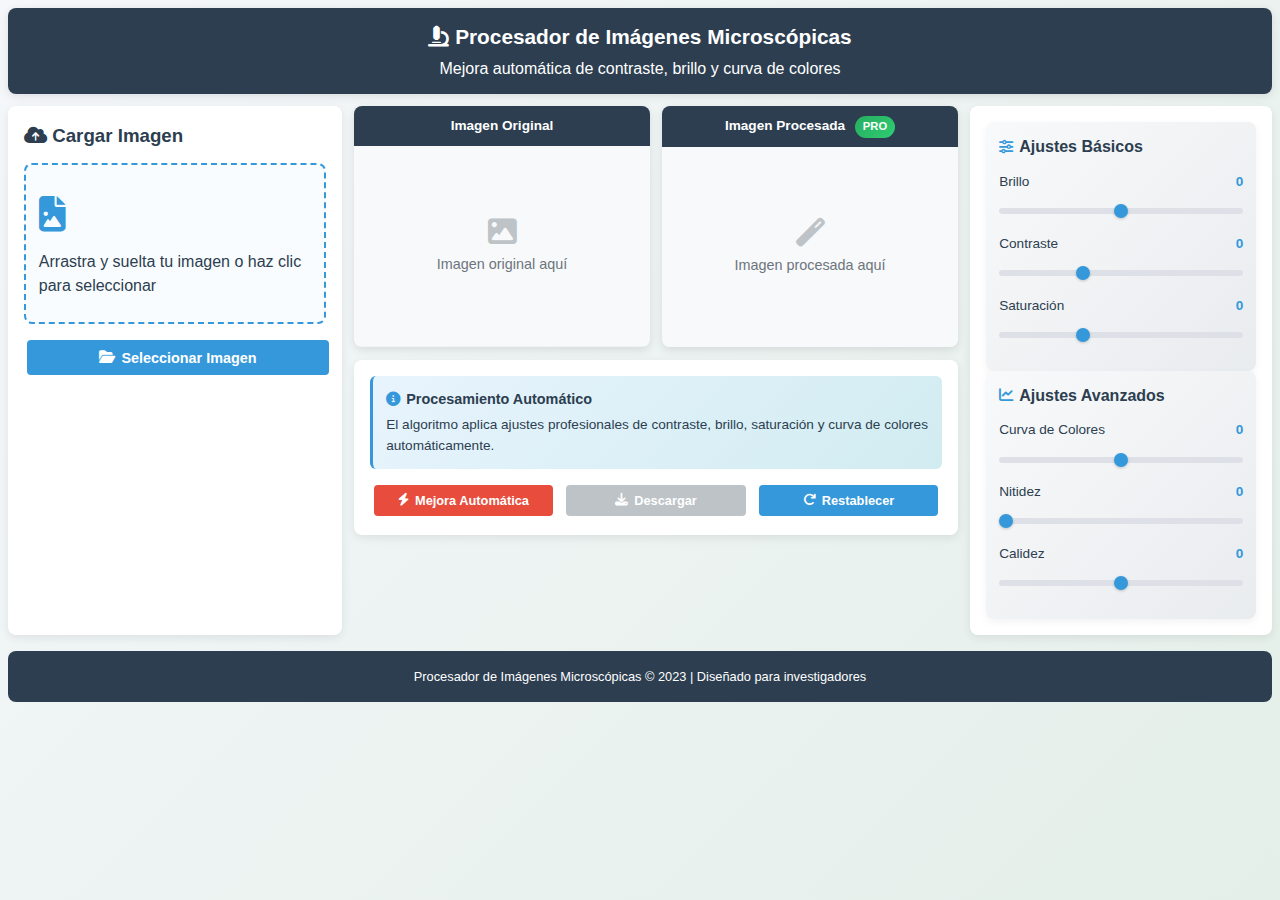
<file: foto.html>
<!DOCTYPE html>
<html lang="es">
<head>
    <meta charset="UTF-8">
    <meta name="viewport" content="width=device-width, initial-scale=1.0">
    <title>Procesador Compacto de Imágenes Microscópicas</title>
    <link rel="stylesheet" href="https://cdnjs.cloudflare.com/ajax/libs/font-awesome/6.4.0/css/all.min.css">
    <style>
        :root {
            --primary-color: #2c3e50;
            --secondary-color: #3498db;
            --accent-color: #e74c3c;
            --light-color: #ecf0f1;
            --dark-color: #2c3e50;
            --success-color: #27ae60;
        }
        
        * {
            margin: 0;
            padding: 0;
            box-sizing: border-box;
            font-family: 'Segoe UI', Tahoma, Geneva, Verdana, sans-serif;
        }
        
        body {
            background: linear-gradient(135deg, #f5f7fa 0%, #e4efe9 100%);
            color: var(--dark-color);
            line-height: 1.5;
            min-height: 100vh;
            padding: 0.5rem;
        }
        
        header {
            background-color: var(--primary-color);
            color: white;
            padding: 0.8rem;
            text-align: center;
            box-shadow: 0 2px 10px rgba(0, 0, 0, 0.1);
            border-radius: 8px;
            margin-bottom: 0.8rem;
        }
        
        h1 {
            font-weight: 600;
            font-size: 1.3rem;
            margin-bottom: 0.3rem;
        }
        
        .container {
            max-width: 1400px;
            margin: 0 auto;
            display: flex;
            flex-wrap: wrap;
            gap: 0.8rem;
        }
        
        .upload-section {
            flex: 1;
            min-width: 250px;
            background-color: white;
            border-radius: 8px;
            padding: 1rem;
            box-shadow: 0 3px 10px rgba(0, 0, 0, 0.08);
        }
        
        .images-section {
            flex: 2;
            min-width: 300px;
            display: flex;
            flex-direction: column;
            gap: 0.8rem;
        }
        
        .controls-section {
            flex: 1;
            min-width: 250px;
            display: flex;
            flex-direction: column;
            gap: 0.8rem;
        }
        
        .card {
            background-color: white;
            border-radius: 8px;
            padding: 1rem;
            box-shadow: 0 3px 10px rgba(0, 0, 0, 0.08);
        }
        
        .upload-area {
            border: 2px dashed var(--secondary-color);
            border-radius: 8px;
            padding: 1.5rem 0.8rem;
            margin: 0.8rem 0;
            transition: all 0.3s ease;
            cursor: pointer;
            background-color: rgba(52, 152, 219, 0.03);
        }
        
        .upload-area:hover {
            background-color: rgba(52, 152, 219, 0.08);
        }
        
        .upload-area.highlight {
            background-color: rgba(52, 152, 219, 0.15);
            border-color: var(--accent-color);
        }
        
        .upload-icon {
            font-size: 2.2rem;
            color: var(--secondary-color);
            margin-bottom: 0.5rem;
        }
        
        .file-input {
            display: none;
        }
        
        .btn {
            background-color: var(--secondary-color);
            color: white;
            border: none;
            padding: 0.6rem 1rem;
            border-radius: 4px;
            cursor: pointer;
            font-size: 0.9rem;
            font-weight: 600;
            transition: all 0.3s ease;
            margin: 0.2rem;
            display: inline-flex;
            align-items: center;
            justify-content: center;
            width: 100%;
        }
        
        .btn:hover {
            background-color: #2980b9;
        }
        
        .btn i {
            margin-right: 6px;
        }
        
        .btn-process {
            background-color: var(--accent-color);
        }
        
        .btn-process:hover {
            background-color: #c0392b;
        }
        
        .btn-download {
            background-color: var(--success-color);
        }
        
        .btn-download:hover {
            background-color: #219653;
        }
        
        .btn:disabled {
            background-color: #bdc3c7;
            cursor: not-allowed;
        }
        
        .image-comparison {
            display: flex;
            flex-wrap: wrap;
            gap: 0.8rem;
        }
        
        .image-container {
            flex: 1;
            min-width: 200px;
            border-radius: 8px;
            overflow: hidden;
            box-shadow: 0 3px 10px rgba(0, 0, 0, 0.1);
        }
        
        .image-container-header {
            background-color: var(--primary-color);
            color: white;
            padding: 0.6rem;
            text-align: center;
            font-weight: 600;
            font-size: 0.85rem;
        }
        
        .image-wrapper {
            position: relative;
            background-color: #f8f9fa;
            display: flex;
            align-items: center;
            justify-content: center;
            min-height: 200px;
            max-height: 300px;
            overflow: hidden;
        }
        
        .image-placeholder {
            padding: 1rem;
            text-align: center;
            color: #6c757d;
            font-size: 0.9rem;
        }
        
        .image-placeholder i {
            font-size: 1.8rem;
            margin-bottom: 0.5rem;
            color: #bdc3c7;
        }
        
        canvas {
            max-width: 100%;
            max-height: 100%;
            display: block;
            margin: 0 auto;
        }
        
        .controls {
            display: flex;
            flex-direction: column;
            gap: 0.8rem;
        }
        
        .control-group {
            background: linear-gradient(135deg, #f8f9fa 0%, #e9ecef 100%);
            border-radius: 8px;
            padding: 0.8rem;
            box-shadow: 0 3px 8px rgba(0, 0, 0, 0.05);
        }
        
        .control-group h3 {
            margin-bottom: 0.8rem;
            color: var(--primary-color);
            display: flex;
            align-items: center;
            font-size: 1rem;
        }
        
        .control-group h3 i {
            margin-right: 6px;
            color: var(--secondary-color);
            font-size: 0.9rem;
        }
        
        .slider-container {
            margin-bottom: 0.8rem;
        }
        
        .slider-label {
            display: flex;
            justify-content: space-between;
            margin-bottom: 0.3rem;
            font-weight: 500;
            font-size: 0.85rem;
        }
        
        .slider-value {
            font-weight: bold;
            color: var(--secondary-color);
            min-width: 30px;
            text-align: right;
            font-size: 0.85rem;
        }
        
        .slider-container input[type="range"] {
            width: 100%;
            height: 6px;
            border-radius: 3px;
            background: #dde1e7;
            outline: none;
            -webkit-appearance: none;
        }
        
        .slider-container input[type="range"]::-webkit-slider-thumb {
            -webkit-appearance: none;
            width: 14px;
            height: 14px;
            border-radius: 50%;
            background: var(--secondary-color);
            cursor: pointer;
            box-shadow: 0 1px 3px rgba(0,0,0,0.2);
        }
        
        .auto-controls {
            display: flex;
            flex-wrap: wrap;
            gap: 0.4rem;
            justify-content: center;
            margin-top: 0.8rem;
        }
        
        .auto-controls .btn {
            width: auto;
            flex: 1;
            min-width: 100px;
            padding: 0.5rem 0.8rem;
            font-size: 0.8rem;
        }
        
        .info-box {
            background: linear-gradient(135deg, #e8f4fd 0%, #d1ecf1 100%);
            border-left: 3px solid var(--secondary-color);
            padding: 0.8rem;
            margin-bottom: 0.8rem;
            border-radius: 6px;
            font-size: 0.85rem;
        }
        
        .info-box h3 {
            color: var(--primary-color);
            margin-bottom: 0.3rem;
            display: flex;
            align-items: center;
            font-size: 0.9rem;
        }
        
        .info-box h3 i {
            margin-right: 6px;
            color: var(--secondary-color);
        }
        
        .processing-indicator {
            display: none;
            text-align: center;
            padding: 0.8rem;
            margin: 0.5rem 0;
            font-size: 0.85rem;
        }
        
        .spinner {
            border: 3px solid rgba(52, 152, 219, 0.2);
            border-left: 3px solid var(--secondary-color);
            border-radius: 50%;
            width: 20px;
            height: 20px;
            animation: spin 1s linear infinite;
            margin: 0 auto 0.5rem;
        }
        
        @keyframes spin {
            0% { transform: rotate(0deg); }
            100% { transform: rotate(360deg); }
        }
        
        footer {
            background-color: var(--primary-color);
            color: white;
            text-align: center;
            padding: 1rem;
            margin-top: 1rem;
            border-radius: 8px;
            font-size: 0.8rem;
        }
        
        .quality-badge {
            display: inline-block;
            background: linear-gradient(135deg, var(--success-color), #2ecc71);
            color: white;
            padding: 0.15rem 0.5rem;
            border-radius: 12px;
            font-size: 0.7rem;
            margin-left: 6px;
            vertical-align: middle;
        }
        
        @media (max-width: 768px) {
            .container {
                flex-direction: column;
            }
            
            .upload-section, .images-section, .controls-section {
                min-width: 100%;
            }
            
            .image-comparison {
                flex-direction: column;
            }
            
            .btn {
                padding: 0.5rem 0.8rem;
                font-size: 0.85rem;
            }
            
            h1 {
                font-size: 1.2rem;
            }
        }
        
        @media (max-width: 480px) {
            body {
                padding: 0.3rem;
            }
            
            .card {
                padding: 0.8rem;
            }
            
            .control-group {
                padding: 0.6rem;
            }
            
            .upload-area {
                padding: 1rem 0.6rem;
            }
            
            h1 {
                font-size: 1.1rem;
            }
            
            .image-container-header {
                padding: 0.5rem;
                font-size: 0.8rem;
            }
            
            .image-wrapper {
                min-height: 180px;
                max-height: 250px;
            }
        }
    </style>
</head>
<body>
    <header>
        <h1><i class="fas fa-microscope"></i> Procesador de Imágenes Microscópicas</h1>
        <p>Mejora automática de contraste, brillo y curva de colores</p>
    </header>
    
    <div class="container">
        <section class="upload-section card">
            <h3><i class="fas fa-cloud-upload-alt"></i> Cargar Imagen</h3>
            <div class="upload-area" id="uploadArea">
                <div class="upload-icon">
                    <i class="fas fa-file-image"></i>
                </div>
                <p>Arrastra y suelta tu imagen o haz clic para seleccionar</p>
            </div>
            <input type="file" id="fileInput" class="file-input" accept="image/*">
            <button class="btn" id="uploadBtn"><i class="fas fa-folder-open"></i> Seleccionar Imagen</button>
            
            <div class="processing-indicator" id="processingIndicator">
                <div class="spinner"></div>
                <p>Procesando imagen...</p>
            </div>
        </section>
        
        <section class="images-section">
            <div class="image-comparison">
                <div class="image-container">
                    <div class="image-container-header">
                        Imagen Original
                    </div>
                    <div class="image-wrapper">
                        <div class="image-placeholder" id="originalPlaceholder">
                            <i class="fas fa-image"></i>
                            <p>Imagen original aquí</p>
                        </div>
                        <canvas id="originalCanvas"></canvas>
                    </div>
                </div>
                
                <div class="image-container">
                    <div class="image-container-header">
                        Imagen Procesada <span class="quality-badge">PRO</span>
                    </div>
                    <div class="image-wrapper">
                        <div class="image-placeholder" id="processedPlaceholder">
                            <i class="fas fa-magic"></i>
                            <p>Imagen procesada aquí</p>
                        </div>
                        <canvas id="processedCanvas"></canvas>
                    </div>
                </div>
            </div>
            
            <div class="card">
                <div class="info-box">
                    <h3><i class="fas fa-info-circle"></i> Procesamiento Automático</h3>
                    <p>El algoritmo aplica ajustes profesionales de contraste, brillo, saturación y curva de colores automáticamente.</p>
                </div>
                
                <div class="auto-controls">
                    <button class="btn btn-process" id="autoEnhanceBtn"><i class="fas fa-bolt"></i> Mejora Automática</button>
                    <button class="btn btn-download" id="downloadBtn" disabled><i class="fas fa-download"></i> Descargar</button>
                    <button class="btn" id="resetBtn"><i class="fas fa-redo"></i> Restablecer</button>
                </div>
            </div>
        </section>
        
        <section class="controls-section">
            <div class="card">
                <div class="control-group">
                    <h3><i class="fas fa-sliders-h"></i> Ajustes Básicos</h3>
                    
                    <div class="slider-container">
                        <div class="slider-label">
                            <span>Brillo</span>
                            <span class="slider-value" id="brightnessValue">0</span>
                        </div>
                        <input type="range" id="brightness" min="-30" max="30" value="0">
                    </div>
                    
                    <div class="slider-container">
                        <div class="slider-label">
                            <span>Contraste</span>
                            <span class="slider-value" id="contrastValue">0</span>
                        </div>
                        <input type="range" id="contrast" min="-20" max="40" value="0">
                    </div>
                    
                    <div class="slider-container">
                        <div class="slider-label">
                            <span>Saturación</span>
                            <span class="slider-value" id="saturationValue">0</span>
                        </div>
                        <input type="range" id="saturation" min="-20" max="40" value="0">
                    </div>
                </div>
                
                <div class="control-group">
                    <h3><i class="fas fa-chart-line"></i> Ajustes Avanzados</h3>
                    
                    <div class="slider-container">
                        <div class="slider-label">
                            <span>Curva de Colores</span>
                            <span class="slider-value" id="colorCurveValue">0</span>
                        </div>
                        <input type="range" id="colorCurve" min="-30" max="30" value="0">
                    </div>
                    
                    <div class="slider-container">
                        <div class="slider-label">
                            <span>Nitidez</span>
                            <span class="slider-value" id="sharpnessValue">0</span>
                        </div>
                        <input type="range" id="sharpness" min="0" max="50" value="0">
                    </div>
                    
                    <div class="slider-container">
                        <div class="slider-label">
                            <span>Calidez</span>
                            <span class="slider-value" id="warmthValue">0</span>
                        </div>
                        <input type="range" id="warmth" min="-20" max="20" value="0">
                    </div>
                </div>
            </div>
        </section>
    </div>
    
    <footer>
        <p>Procesador de Imágenes Microscópicas &copy; 2023 | Diseñado para investigadores</p>
    </footer>

    <script>
        document.addEventListener('DOMContentLoaded', function() {
            // Elementos DOM
            const fileInput = document.getElementById('fileInput');
            const uploadBtn = document.getElementById('uploadBtn');
            const uploadArea = document.getElementById('uploadArea');
            const originalCanvas = document.getElementById('originalCanvas');
            const processedCanvas = document.getElementById('processedCanvas');
            const originalPlaceholder = document.getElementById('originalPlaceholder');
            const processedPlaceholder = document.getElementById('processedPlaceholder');
            const autoEnhanceBtn = document.getElementById('autoEnhanceBtn');
            const downloadBtn = document.getElementById('downloadBtn');
            const resetBtn = document.getElementById('resetBtn');
            const processingIndicator = document.getElementById('processingIndicator');
            
            // Controles deslizantes
            const brightnessSlider = document.getElementById('brightness');
            const contrastSlider = document.getElementById('contrast');
            const saturationSlider = document.getElementById('saturation');
            const colorCurveSlider = document.getElementById('colorCurve');
            const sharpnessSlider = document.getElementById('sharpness');
            const warmthSlider = document.getElementById('warmth');
            
            // Valores de los controles
            const brightnessValue = document.getElementById('brightnessValue');
            const contrastValue = document.getElementById('contrastValue');
            const saturationValue = document.getElementById('saturationValue');
            const colorCurveValue = document.getElementById('colorCurveValue');
            const sharpnessValue = document.getElementById('sharpnessValue');
            const warmthValue = document.getElementById('warmthValue');
            
            // Variables para la imagen
            let originalImage = null;
            let processedImageData = null;
            
            // Inicializar los canvas como ocultos
            originalCanvas.style.display = 'none';
            processedCanvas.style.display = 'none';
            
            // Valores por defecto para el procesamiento automático
            const defaultAutoValues = {
                brightness: 12,
                contrast: 25,
                saturation: 18,
                colorCurve: 15,
                sharpness: 15,
                warmth: 8
            };
            
            // Event listeners para los controles deslizantes
            brightnessSlider.addEventListener('input', function() {
                brightnessValue.textContent = this.value;
                applyManualAdjustments();
            });
            
            contrastSlider.addEventListener('input', function() {
                contrastValue.textContent = this.value;
                applyManualAdjustments();
            });
            
            saturationSlider.addEventListener('input', function() {
                saturationValue.textContent = this.value;
                applyManualAdjustments();
            });
            
            colorCurveSlider.addEventListener('input', function() {
                colorCurveValue.textContent = this.value;
                applyManualAdjustments();
            });
            
            sharpnessSlider.addEventListener('input', function() {
                sharpnessValue.textContent = this.value;
                applyManualAdjustments();
            });
            
            warmthSlider.addEventListener('input', function() {
                warmthValue.textContent = this.value;
                applyManualAdjustments();
            });
            
            // Event listeners para la carga de imágenes
            uploadBtn.addEventListener('click', function() {
                fileInput.click();
            });
            
            uploadArea.addEventListener('click', function() {
                fileInput.click();
            });
            
            uploadArea.addEventListener('dragover', function(e) {
                e.preventDefault();
                uploadArea.classList.add('highlight');
            });
            
            uploadArea.addEventListener('dragleave', function() {
                uploadArea.classList.remove('highlight');
            });
            
            uploadArea.addEventListener('drop', function(e) {
                e.preventDefault();
                uploadArea.classList.remove('highlight');
                
                if (e.dataTransfer.files.length) {
                    fileInput.files = e.dataTransfer.files;
                    handleImageUpload();
                }
            });
            
            fileInput.addEventListener('change', handleImageUpload);
            
            // Aplicar mejora automática
            autoEnhanceBtn.addEventListener('click', applyAutoEnhancement);
            
            // Restablecer controles
            resetBtn.addEventListener('click', resetControls);
            
            // Descargar imagen procesada
            downloadBtn.addEventListener('click', downloadImage);
            
            // Función para manejar la carga de imágenes
            function handleImageUpload() {
                if (fileInput.files && fileInput.files[0]) {
                    const reader = new FileReader();
                    
                    reader.onload = function(e) {
                        originalImage = new Image();
                        originalImage.onload = function() {
                            // Mostrar imagen original
                            displayImage(originalImage, originalCanvas);
                            originalPlaceholder.style.display = 'none';
                            originalCanvas.style.display = 'block';
                            
                            // Aplicar mejora automática
                            applyAutoEnhancement();
                        };
                        originalImage.onerror = function() {
                            alert('Error al cargar la imagen. Por favor, intenta con otra imagen.');
                        };
                        originalImage.src = e.target.result;
                    };
                    
                    reader.onerror = function() {
                        alert('Error al leer el archivo. Por favor, intenta con otro archivo.');
                    };
                    
                    reader.readAsDataURL(fileInput.files[0]);
                }
            }
            
            // Función para mostrar una imagen en un canvas
            function displayImage(img, canvas) {
                const ctx = canvas.getContext('2d');
                
                // Calcular dimensiones manteniendo la relación de aspecto
                const container = canvas.parentElement;
                const maxWidth = container.clientWidth - 20;
                const maxHeight = container.clientHeight - 20;
                
                let width = img.width;
                let height = img.height;
                
                if (width > maxWidth) {
                    height = (maxWidth / width) * height;
                    width = maxWidth;
                }
                
                if (height > maxHeight) {
                    width = (maxHeight / height) * width;
                    height = maxHeight;
                }
                
                // Ajustar el tamaño del canvas
                canvas.width = width;
                canvas.height = height;
                
                // Dibujar la imagen
                ctx.drawImage(img, 0, 0, width, height);
            }
            
            // Función para aplicar mejora automática
            function applyAutoEnhancement() {
                if (!originalImage) return;
                
                // Mostrar indicador de procesamiento
                processingIndicator.style.display = 'block';
                
                // Usar setTimeout para permitir que la UI se actualice
                setTimeout(function() {
                    // Establecer valores automáticos
                    brightnessSlider.value = defaultAutoValues.brightness;
                    contrastSlider.value = defaultAutoValues.contrast;
                    saturationSlider.value = defaultAutoValues.saturation;
                    colorCurveSlider.value = defaultAutoValues.colorCurve;
                    sharpnessSlider.value = defaultAutoValues.sharpness;
                    warmthSlider.value = defaultAutoValues.warmth;
                    
                    // Actualizar valores mostrados
                    brightnessValue.textContent = brightnessSlider.value;
                    contrastValue.textContent = contrastSlider.value;
                    saturationValue.textContent = saturationSlider.value;
                    colorCurveValue.textContent = colorCurveSlider.value;
                    sharpnessValue.textContent = sharpnessSlider.value;
                    warmthValue.textContent = warmthSlider.value;
                    
                    // Aplicar procesamiento
                    applyManualAdjustments();
                    
                    // Ocultar indicador de procesamiento
                    processingIndicator.style.display = 'none';
                }, 100);
            }
            
            // Función para aplicar ajustes manuales
            function applyManualAdjustments() {
                if (!originalImage) return;
                
                const ctx = processedCanvas.getContext('2d');
                
                // Ajustar el tamaño del canvas procesado
                processedCanvas.width = originalCanvas.width;
                processedCanvas.height = originalCanvas.height;
                
                // Dibujar la imagen original
                ctx.drawImage(originalImage, 0, 0, processedCanvas.width, processedCanvas.height);
                
                // Obtener los datos de la imagen
                const imageData = ctx.getImageData(0, 0, processedCanvas.width, processedCanvas.height);
                const data = imageData.data;
                
                // Obtener valores de los controles
                const brightness = parseInt(brightnessSlider.value);
                const contrast = parseInt(contrastSlider.value);
                const saturation = parseInt(saturationSlider.value) / 100;
                const colorCurve = parseInt(colorCurveSlider.value) / 100;
                const sharpness = parseInt(sharpnessSlider.value);
                const warmth = parseInt(warmthSlider.value);
                
                // Aplicar ajustes
                applyBrightness(data, brightness);
                applyContrast(data, contrast);
                applySaturation(data, saturation);
                applyColorCurve(data, colorCurve);
                applySharpness(data, processedCanvas.width, processedCanvas.height, sharpness);
                applyWarmth(data, warmth);
                
                // Poner los datos procesados de vuelta en el canvas
                ctx.putImageData(imageData, 0, 0);
                
                // Guardar los datos procesados para la descarga
                processedImageData = imageData;
                
                // Mostrar el canvas procesado
                processedPlaceholder.style.display = 'none';
                processedCanvas.style.display = 'block';
                
                // Habilitar botón de descarga
                downloadBtn.disabled = false;
            }
            
            // Función para aplicar brillo
            function applyBrightness(data, brightness) {
                for (let i = 0; i < data.length; i += 4) {
                    data[i] = clamp(data[i] + brightness);     // R
                    data[i + 1] = clamp(data[i + 1] + brightness); // G
                    data[i + 2] = clamp(data[i + 2] + brightness); // B
                }
            }
            
            // Función para aplicar contraste
            function applyContrast(data, contrast) {
                const factor = (259 * (contrast + 255)) / (255 * (259 - contrast));
                
                for (let i = 0; i < data.length; i += 4) {
                    data[i] = clamp(factor * (data[i] - 128) + 128);     // R
                    data[i + 1] = clamp(factor * (data[i + 1] - 128) + 128); // G
                    data[i + 2] = clamp(factor * (data[i + 2] - 128) + 128); // B
                }
            }
            
            // Función para aplicar saturación
            function applySaturation(data, saturation) {
                for (let i = 0; i < data.length; i += 4) {
                    const r = data[i];
                    const g = data[i + 1];
                    const b = data[i + 2];
                    
                    const gray = 0.2989 * r + 0.5870 * g + 0.1140 * b;
                    
                    data[i] = clamp(gray + saturation * (r - gray));     // R
                    data[i + 1] = clamp(gray + saturation * (g - gray)); // G
                    data[i + 2] = clamp(gray + saturation * (b - gray)); // B
                }
            }
            
            // Función para aplicar curva de colores
            function applyColorCurve(data, curveAmount) {
                for (let i = 0; i < data.length; i += 4) {
                    // Aplicar curva S a cada canal
                    data[i] = applySCurve(data[i], curveAmount);     // R
                    data[i + 1] = applySCurve(data[i + 1], curveAmount); // G
                    data[i + 2] = applySCurve(data[i + 2], curveAmount); // B
                }
            }
            
            // Función para aplicar curva S
            function applySCurve(value, amount) {
                // Normalizar valor a rango 0-1
                const normalized = value / 255;
                
                // Aplicar curva S con el factor de ajuste
                let result;
                if (normalized < 0.5) {
                    result = 2 * Math.pow(normalized, 1 + amount);
                } else {
                    result = 1 - 2 * Math.pow(1 - normalized, 1 + amount);
                }
                
                return clamp(result * 255);
            }
            
            // Función para aplicar nitidez
            function applySharpness(data, width, height, sharpness) {
                if (sharpness === 0) return;
                
                // Crear una copia de los datos originales
                const originalData = new Uint8ClampedArray(data);
                
                // Aplicar filtro de nitidez
                for (let y = 1; y < height - 1; y++) {
                    for (let x = 1; x < width - 1; x++) {
                        const idx = (y * width + x) * 4;
                        
                        // Calcular el laplaciano para cada canal
                        let lapR = 0, lapG = 0, lapB = 0;
                        
                        // Kernel de nitidez
                        for (let ky = -1; ky <= 1; ky++) {
                            for (let kx = -1; kx <= 1; kx++) {
                                const kidx = ((y + ky) * width + (x + kx)) * 4;
                                const weight = (kx === 0 && ky === 0) ? 5 : -0.5;
                                
                                lapR += originalData[kidx] * weight;
                                lapG += originalData[kidx + 1] * weight;
                                lapB += originalData[kidx + 2] * weight;
                            }
                        }
                        
                        // Aplicar el efecto de nitidez
                        const amount = sharpness / 100;
                        data[idx] = clamp(originalData[idx] + lapR * amount);
                        data[idx + 1] = clamp(originalData[idx + 1] + lapG * amount);
                        data[idx + 2] = clamp(originalData[idx + 2] + lapB * amount);
                    }
                }
            }
            
            // Función para aplicar calidez (balance de blancos)
            function applyWarmth(data, warmth) {
                for (let i = 0; i < data.length; i += 4) {
                    data[i] = clamp(data[i] + warmth);     // R - aumentar para calidez
                    data[i + 2] = clamp(data[i + 2] - warmth); // B - disminuir para calidez
                }
            }
            
            // Función para restablecer controles
            function resetControls() {
                brightnessSlider.value = 0;
                contrastSlider.value = 0;
                saturationSlider.value = 0;
                colorCurveSlider.value = 0;
                sharpnessSlider.value = 0;
                warmthSlider.value = 0;
                
                brightnessValue.textContent = '0';
                contrastValue.textContent = '0';
                saturationValue.textContent = '0';
                colorCurveValue.textContent = '0';
                sharpnessValue.textContent = '0';
                warmthValue.textContent = '0';
                
                applyManualAdjustments();
            }
            
            // Función para asegurar que los valores estén en el rango 0-255
            function clamp(value) {
                return Math.max(0, Math.min(255, value));
            }
            
            // Función para descargar la imagen procesada
            function downloadImage() {
                if (!processedImageData) return;
                
                // Crear un canvas temporal para la descarga
                const tempCanvas = document.createElement('canvas');
                tempCanvas.width = processedCanvas.width;
                tempCanvas.height = processedCanvas.height;
                const tempCtx = tempCanvas.getContext('2d');
                
                // Poner los datos procesados en el canvas temporal
                tempCtx.putImageData(processedImageData, 0, 0);
                
                // Crear un enlace de descarga
                const link = document.createElement('a');
                link.download = 'imagen_microscopica_profesional.png';
                link.href = tempCanvas.toDataURL('image/png');
                link.click();
            }
        });
    </script>
</body>
</html>
</file>
